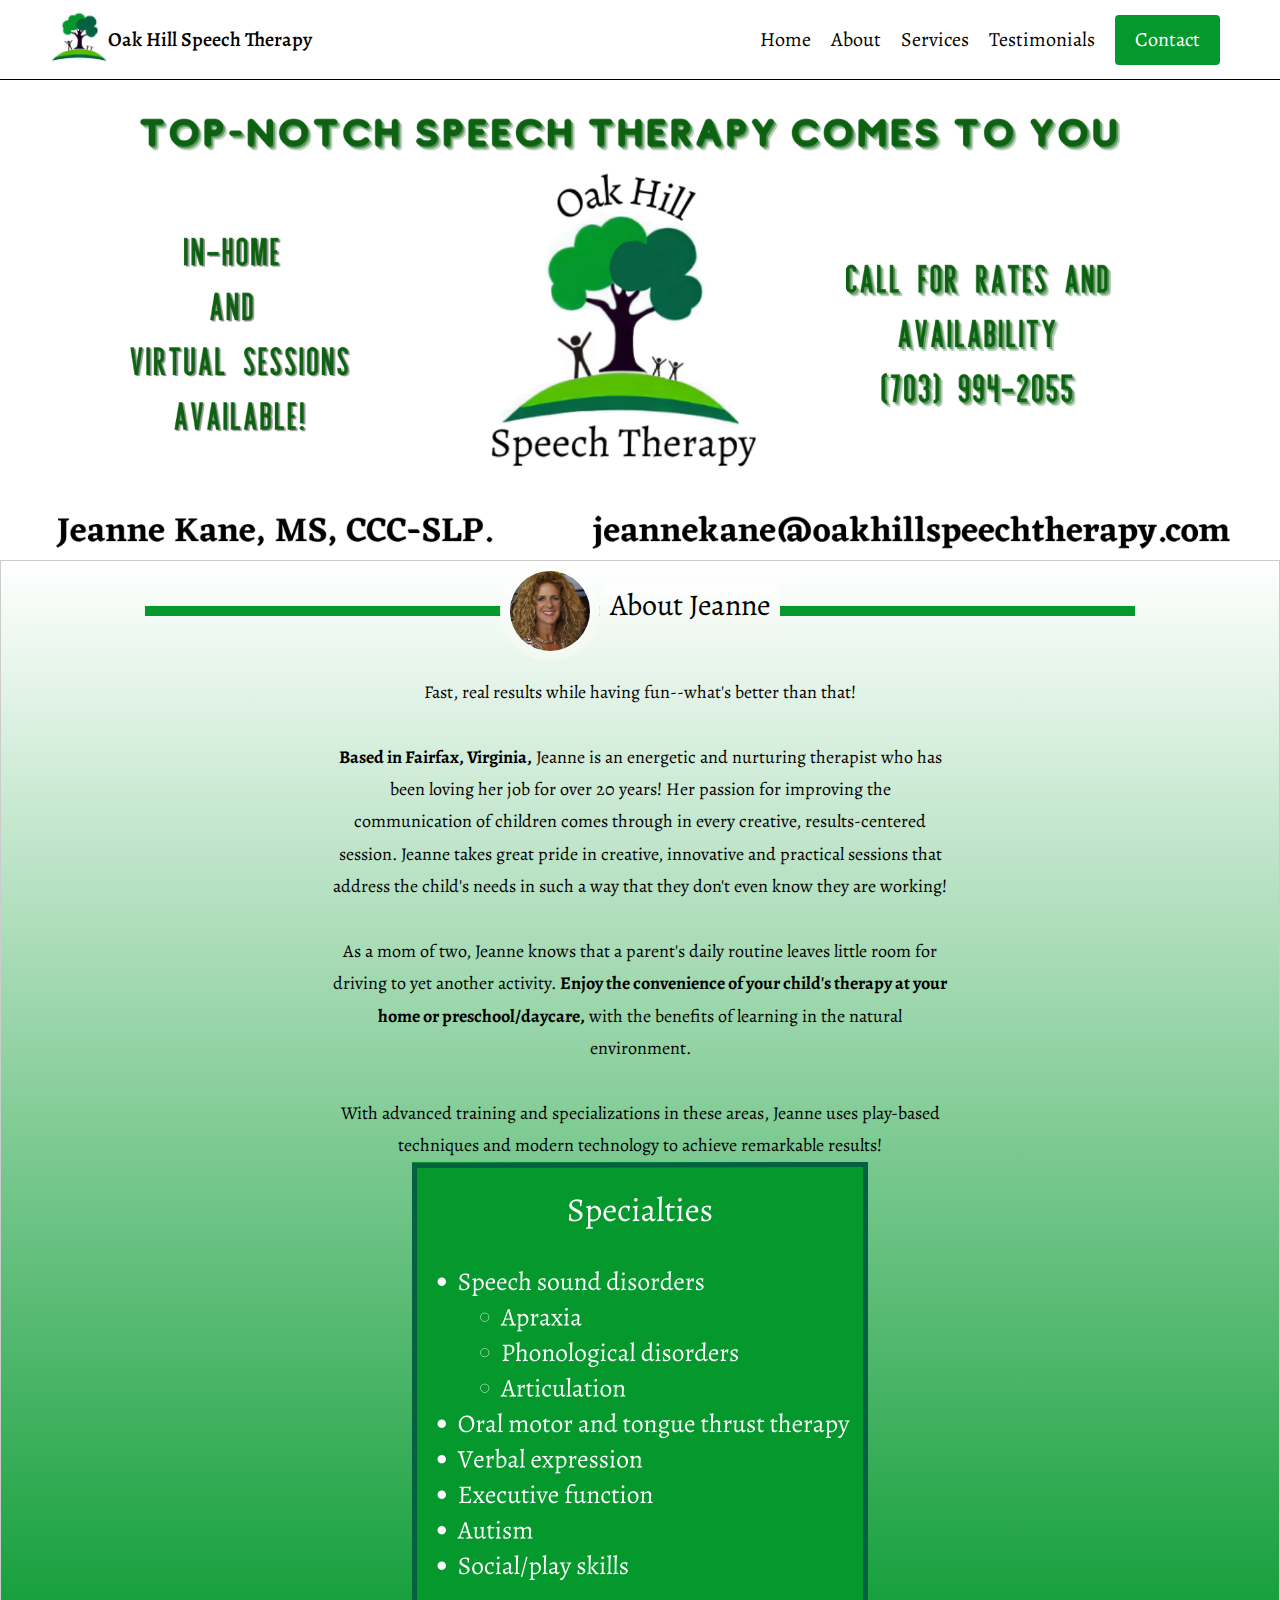
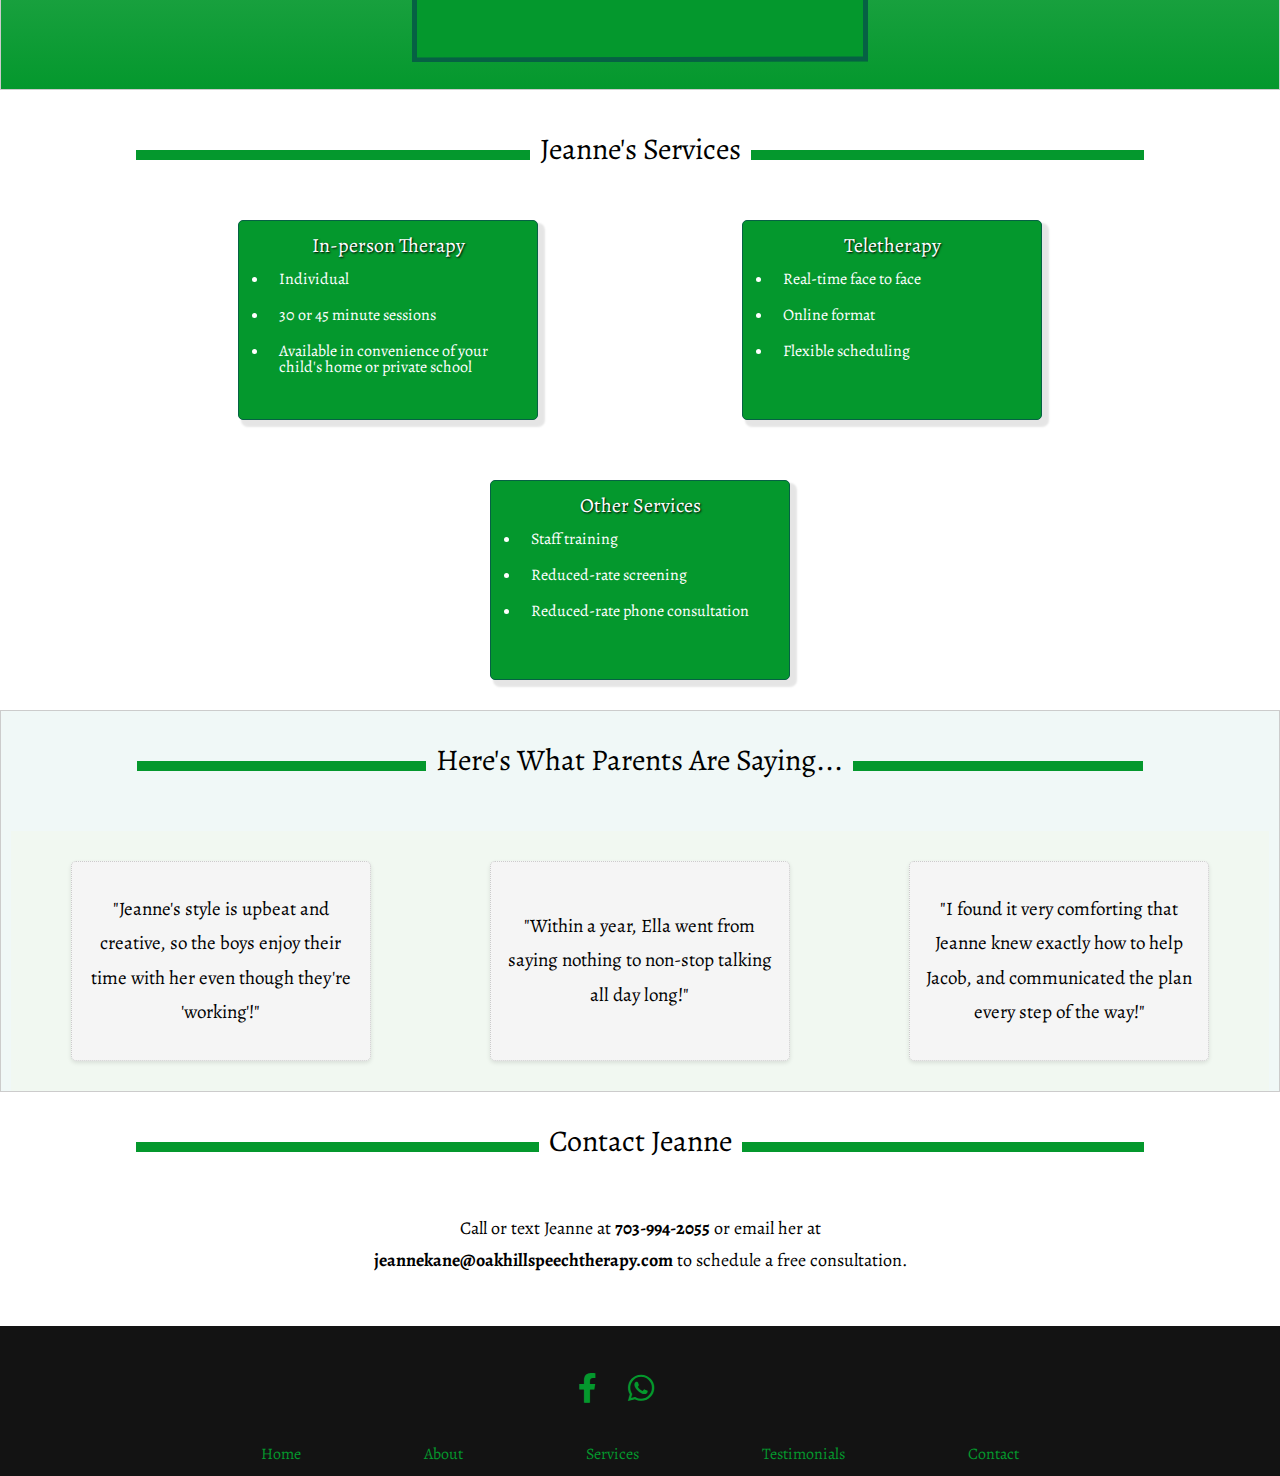
<file: index.html>
<!DOCTYPE html>
<html lang="en">
<head>
    <meta charset="UTF-8">
    <title>Oak Hill Speech Therapy - Professional Speech Therapy in Fairfax, Virginia</title>
    <link rel="icon" href="images/plain-logo.png">
    <link rel="stylesheet" href="style.css">
    <link href="https://use.fontawesome.com/releases/v5.15.3/css/all.css" rel="stylesheet"/>
    <link rel="preconnect" href="https://fonts.googleapis.com">
<link rel="preconnect" href="https://fonts.gstatic.com" crossorigin>
<link href="https://fonts.googleapis.com/css2?family=Alegreya:wght@400;700&display=swap" rel="stylesheet">
</head>
<body>
  <nav class="navbar">
    <div class="navbar__container">
    <a href="/index.html" id="navbar__logo">
    <img class="tree" src="/images/plain-logo.png">Oak Hill Speech Therapy
    </a>
    <div class="navbar__toggle" id="mobile-menu">
    <span class="bar"></span>
    <span class="bar"></span>
    <span class="bar"></span>
    </div>
    <ul class="navbar__menu">
    <li class="navbar__item">
    <a href="/index.html" class="navbar__links">Home</a>
    </li>
    <li class="navbar__item">
    <a href="/about.html" class="navbar__links">About</a>
    </li>
    <li class="navbar__item">
    <a href="/services.html" class="navbar__links">Services</a>
    </li>
    <li class="navbar__item">
      <a href="/testimonials.html" class="navbar__links">Testimonials</a>
      </li>
    <li class="navbar__btn">
    <a href="/contact.html" class="button">Contact</a>
    </li>
    </ul>
    </div>
    </nav>
      <main>
        <div class="hero-container">
          <img src="/images/OHST-hero.png" alt="Jeanne Kane, M.S., CCC-SLP" class="hero-image">
        </div>
        <section>
          <div class="about">
            <header class="header-bar">
              <img class="headshot" src="images/mom-headshot.jpg" alt="Jeanne Kane, M.S., CCC-SLP">
              <h2>About Jeanne</h2>
            </header>
            <p>Fast, real results while having fun--what's better than that!
              <br>
              <br>
              <strong>Based in Fairfax, Virginia,</strong> Jeanne is an energetic and nurturing therapist who has been loving her job for over 20 years! Her passion for improving the communication of children comes through in every creative, results-centered session. Jeanne takes great pride in creative, innovative and practical sessions that address the child's needs in such a way that they don't even know they are working!
              <br><br>
              As a mom of two, Jeanne knows that a parent's daily routine leaves little room for driving to yet another activity. <strong>Enjoy the convenience of your child's therapy at your home or preschool/daycare,</strong> with the benefits of learning in the natural environment.
              <br><br>
              With advanced training and specializations in these areas, Jeanne uses play-based techniques and modern technology to achieve remarkable results!</p>
              <div class="specialties">
                <img class="specialties-img" src="images/specialties.png">
              </div>
            </div>
        </section> 
        <section>
          <div class="services">
            <header class="services-header">
              <h2>Jeanne's Services</h2>
            </header>
          <div class="item-container">
            <div class="service-item">
             <h3>In-person Therapy</h3>
              <ul>
                <li>Individual</li>
                <li>30 or 45 minute sessions</li>
                <li>Available in convenience of your child's home or private school</li>
              </ul>
            </div>
            <div class="service-item">
              <h3>Teletherapy</h3>
              <ul>
                <li>Real-time face to face</li>
                <li>Online format</li>
                <li>Flexible scheduling</li>
              </ul>
            </div>
            <div class="service-item">
              <h3>Other Services</h3>
              <ul>
                <li>Staff training</li>
                <li>Reduced-rate screening</li>
                <li>Reduced-rate phone consultation</li>
              </ul>
            </div>
          </div>
          </div>
        </section>
        <section class="testimonials">
          <header class="testimonials-header">
            <h2>Here's What Parents Are Saying...</h2>
          </header>
          <div class="testimonials-container">
            <div class="testimonials-item">
              <p>"Jeanne's style is upbeat and creative, so the boys enjoy their time with her even though they're 'working'!"</p>
            </div>
            <div class="testimonials-item">
              <p>"Within a year, Ella went from saying nothing to non-stop talking all day long!"</p>
            </div>
            <div class="testimonials-item">
              <p>"I found it very comforting that Jeanne knew exactly how to help Jacob, and communicated the plan every step of the way!"</p>
            </div>
          </div>
        </section>
        <section>
          <div class="contact">
            <header class="contact-header">
              <h2>Contact Jeanne</h2>
            </header>
            <p>Call or text Jeanne at <strong>703-994-2055</strong> or email her at <strong>jeannekane@oakhillspeechtherapy.com</strong> to schedule a free consultation.</p>
        </section>
        <section>
          <div class="footer">
            <div class="social-icons">
              <a href="https://www.facebook.com/oakhillspeechtherapy/" class="social__icon--link" target="_blank">
                <i class="fab fa-facebook-f"></i>
              </a>
              <a href="https://l.facebook.com/l.php?u=https%3A%2F%2Fapi.whatsapp.com%2Fsend%3Fphone%3D17039942055%26text%3DLink%253A%250Ahttps%253A%252F%252Ffb.me%252F2dLFV3crg%250A%250AI%2520saw%2520this%2520on%2520Facebook...%26source_url%3Dhttps%253A%252F%252Ffb.me%252F2dLFV3crg%26icebreaker%3DI%2520saw%2520this%2520on%2520Facebook...%26app%3Dfacebook%26entry_point%3Dpost_cta%26jid%3D17039942055%2540s.whatsapp.net%26show_keyboard%3D1%26show_ad_attribution%3D1%26context%[base64]&h=AT1VTdqdV2oCIx2CQVbBO_5c5V1EHH5EfUbPZrQ3ib0plb4WejCRY7qd-vyfAyiAzwTRClJfSTgCL2qPNB6T8yw7tCAKKaH2OFHzatN4GpEPh3SuAlKX1lV8jJfjiEkZg_Fr6nHhAM7UpCLYAc597o7-Q70r-0obqIYj19Wvucc&__tn__=*J%2CmH-R&c[0]=[base64]">
                <i class="fab fa-whatsapp"></i>
              </a>
            </div>
            <ul id="footer-nav">
              <li class="footer-nav-item">
              <a href="/index.html" class="footer-link">Home</a>
              </li>
              <li class="footer-nav-item">
              <a href="/about.html" class="footer-link">About</a>
              </li>
              <li class="footer-nav-item">
              <a href="/services.html" class="footer-link">Services</a>
              </li>
              <li class="footer-nav-item">
                <a href="/testimonials.html" class="footer-link">Testimonials</a>
                </li>
              <li class="footer-nav-item">
              <a href="/contact.html" class="footer-link">Contact</a>
              </li>
              </ul>
          </div>
        </section>
      </main>
      <script src="app.js"></script>
    </body>
</html>
</file>
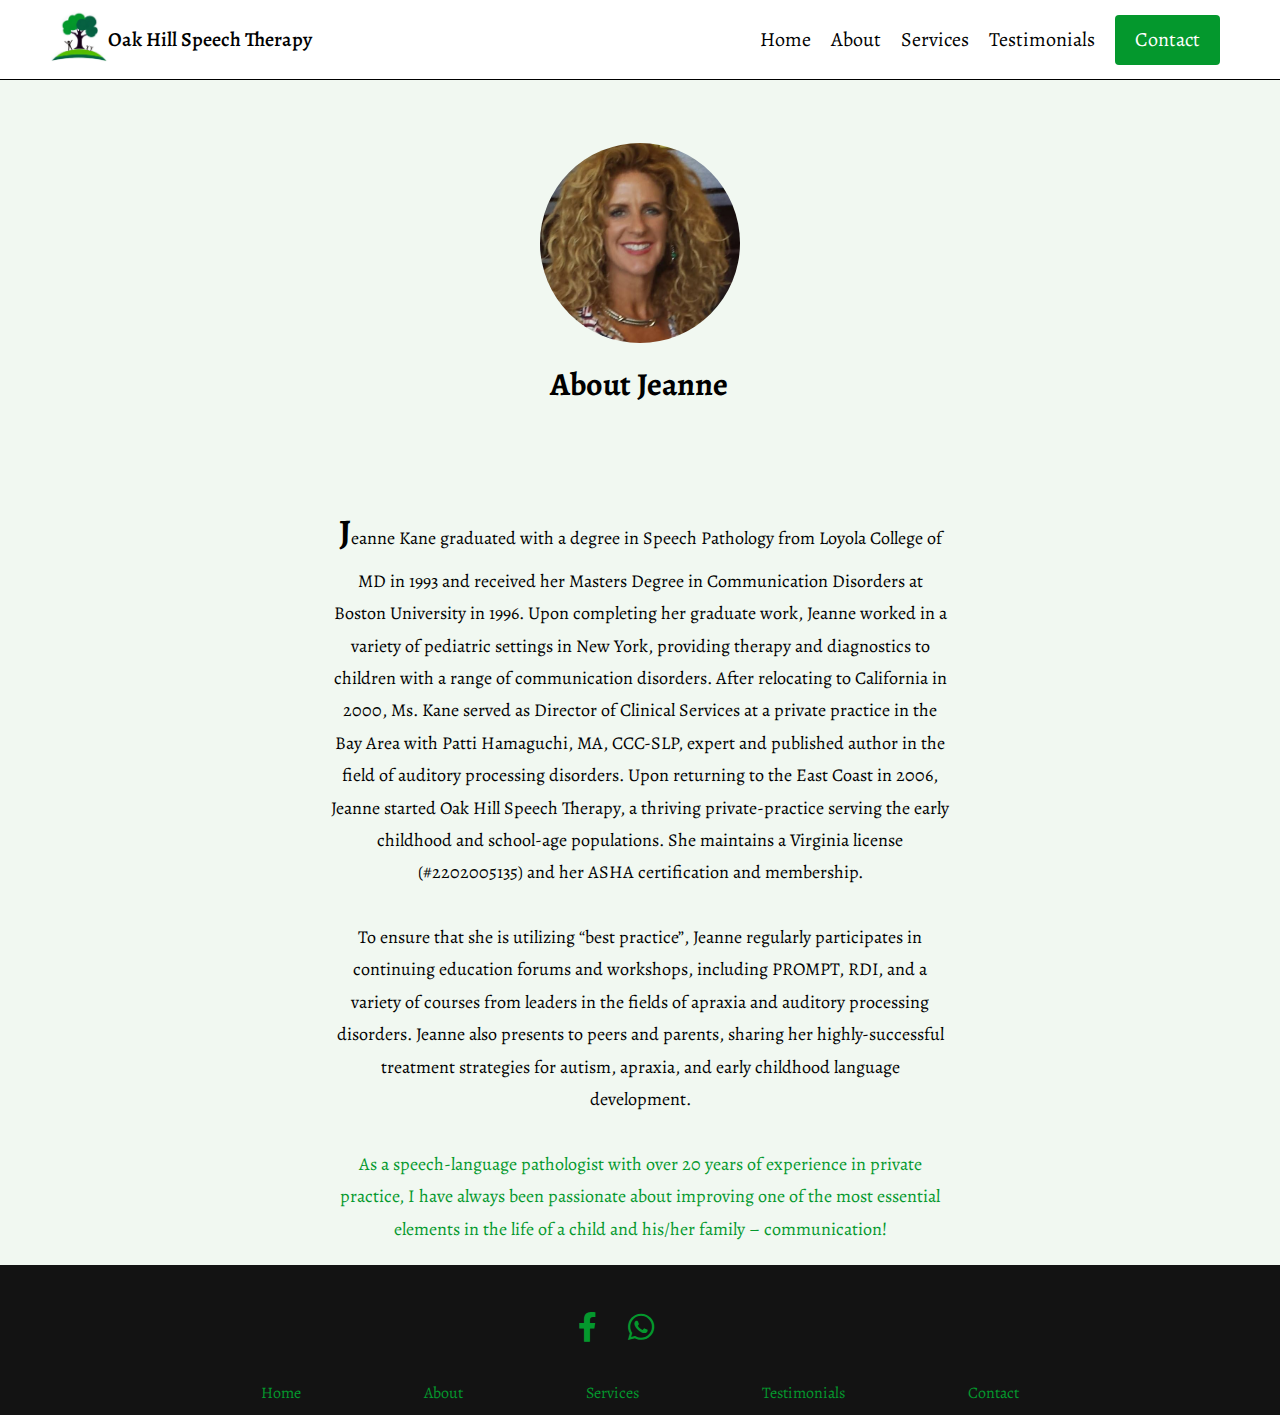
<file: about.html>
<!DOCTYPE html>
<html lang="en">
<head>
    <meta charset="UTF-8">
    <title>About</title>
    <link rel="icon" href="images/plain-logo.png">
    <link rel="stylesheet" href="style.css">
    <link href="https://use.fontawesome.com/releases/v5.15.3/css/all.css" rel="stylesheet"/>
    <link rel="preconnect" href="https://fonts.googleapis.com">
<link rel="preconnect" href="https://fonts.gstatic.com" crossorigin>
<link href="https://fonts.googleapis.com/css2?family=Alegreya:wght@400;700&display=swap" rel="stylesheet">
</head>
<body>
    <nav class="navbar">
        <div class="navbar__container">
        <a href="/index.html" id="navbar__logo">
        <img class="tree" alt="tree" src="/images/plain-logo.png">Oak Hill Speech Therapy
        </a>
        <div class="navbar__toggle" id="mobile-menu">
        <span class="bar"></span>
        <span class="bar"></span>
        <span class="bar"></span>
        </div>
        <ul class="navbar__menu">
        <li class="navbar__item">
        <a href="/index.html" class="navbar__links">Home</a>
        </li>
        <li class="navbar__item">
        <a href="/about.html" class="navbar__links">About</a>
        </li>
        <li class="navbar__item">
        <a href="/services.html" class="navbar__links">Services</a>
        </li>
        <li class="navbar__item">
          <a href="/testimonials.html" class="navbar__links">Testimonials</a>
          </li>
        <li class="navbar__btn">
        <a href="/contact.html" class="button">Contact</a>
        </li>
        </ul>
        </div>
        </nav>
        <main>
            <div class="about-hero-container">
              <div class="about-hero-content">
                <img class="about-hero-img" src="/images/mom-headshot.jpg" alt="Jeanne Kane">
                <h1 class="about-hero-text">About Jeanne</h1>
              </div>
            </div>
            <div class="about-content">
                <p> <span style="font-size: 2em; font-weight: bold;">J</span>eanne Kane graduated with a degree in Speech Pathology from Loyola College of MD in 1993 and received her Masters Degree
in Communication Disorders at Boston University in 1996. Upon completing her graduate work, Jeanne worked in a variety of pediatric settings in New York, providing therapy and diagnostics to children with a range of communication disorders. After relocating to California in 2000, Ms. Kane served as Director of Clinical Services at a private practice in the Bay Area with Patti Hamaguchi, MA, CCC-SLP, expert and published author in the field of auditory processing disorders. Upon returning to the East Coast in 2006, Jeanne started Oak Hill Speech Therapy, a thriving private-practice serving the early childhood and school-age populations. She maintains a Virginia license (#2202005135) and her ASHA certification and membership. <br><br>
To ensure that she is utilizing “best practice”, Jeanne regularly participates in continuing education forums and workshops, including PROMPT, RDI, and a variety of courses from leaders in the fields of apraxia and auditory processing disorders. Jeanne also presents to peers and parents, sharing her highly-successful treatment strategies for autism, apraxia, and early childhood language development. <br><br>
<span style="color: #04982d">As a speech-language pathologist with over 20 years of experience in private practice, I have always been passionate about improving one of the most essential elements in the life of a child and his/her family – communication!</span></p>
            </div>
            <section>
              <div class="footer">
                <div class="social-icons">
                  <a href="https://www.facebook.com/oakhillspeechtherapy/" class="social__icon--link" target="_blank">
                    <i class="fab fa-facebook-f"></i>
                  </a>
                  <a href="https://l.facebook.com/l.php?u=https%3A%2F%2Fapi.whatsapp.com%2Fsend%3Fphone%3D17039942055%26text%3DLink%253A%250Ahttps%253A%252F%252Ffb.me%252F2dLFV3crg%250A%250AI%2520saw%2520this%2520on%2520Facebook...%26source_url%3Dhttps%253A%252F%252Ffb.me%252F2dLFV3crg%26icebreaker%3DI%2520saw%2520this%2520on%2520Facebook...%26app%3Dfacebook%26entry_point%3Dpost_cta%26jid%3D17039942055%2540s.whatsapp.net%26show_keyboard%3D1%26show_ad_attribution%3D1%26context%[base64]&h=AT1VTdqdV2oCIx2CQVbBO_5c5V1EHH5EfUbPZrQ3ib0plb4WejCRY7qd-vyfAyiAzwTRClJfSTgCL2qPNB6T8yw7tCAKKaH2OFHzatN4GpEPh3SuAlKX1lV8jJfjiEkZg_Fr6nHhAM7UpCLYAc597o7-Q70r-0obqIYj19Wvucc&__tn__=*J%2CmH-R&c[0]=[base64]">
                    <i class="fab fa-whatsapp"></i>
                  </a>
                </div>
                <ul id="footer-nav">
                  <li class="footer-nav-item">
                  <a href="/index.html" class="footer-link">Home</a>
                  </li>
                  <li class="footer-nav-item">
                  <a href="/about.html" class="footer-link">About</a>
                  </li>
                  <li class="footer-nav-item">
                  <a href="/services.html" class="footer-link">Services</a>
                  </li>
                  <li class="footer-nav-item">
                    <a href="/testimonials.html" class="footer-link">Testimonials</a>
                    </li>
                  <li class="footer-nav-item">
                  <a href="/contact.html" class="footer-link">Contact</a>
                  </li>
                  </ul>
              </div>
            </section>
        </main>
    <script src="app.js"></script>
</body>
</html>
</file>
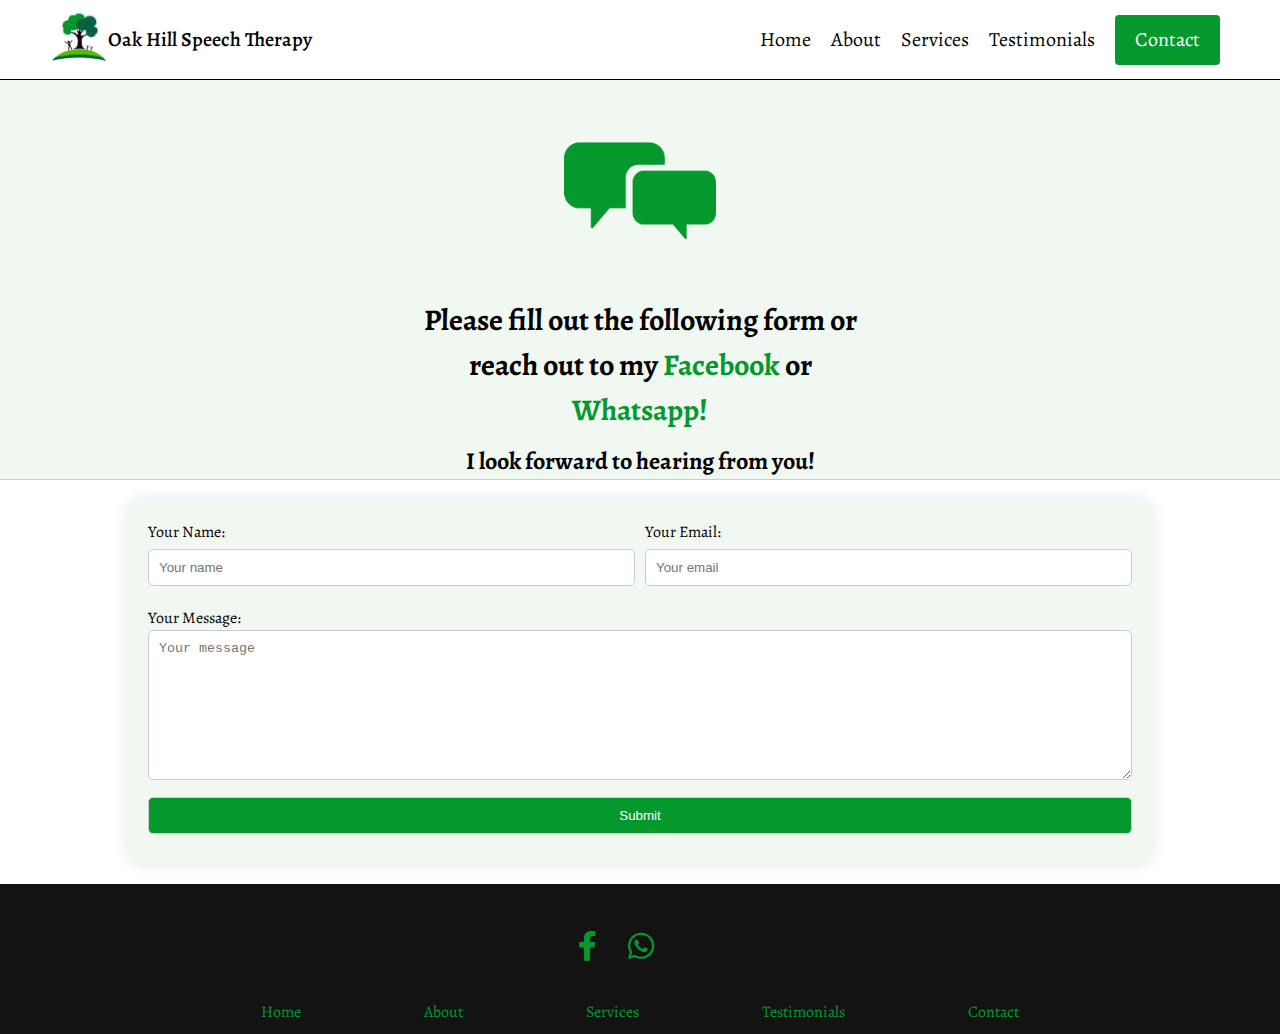
<file: contact.html>
<!DOCTYPE html>
<html lang="en">
<head>
    <meta charset="UTF-8">
    <title>Contact</title>
    <link rel="icon" href="images/plain-logo.png">
    <link rel="stylesheet" href="style.css">
    <link href="https://use.fontawesome.com/releases/v5.15.3/css/all.css" rel="stylesheet"/>
    <link rel="preconnect" href="https://fonts.googleapis.com">
<link rel="preconnect" href="https://fonts.gstatic.com" crossorigin>
<link href="https://fonts.googleapis.com/css2?family=Alegreya:wght@400;700&display=swap" rel="stylesheet">
</head>
<body>
    <nav class="navbar">
        <div class="navbar__container">
        <a href="/index.html" id="navbar__logo">
        <img class="tree" src="/images/plain-logo.png">Oak Hill Speech Therapy
        </a>
        <div class="navbar__toggle" id="mobile-menu">
        <span class="bar"></span>
        <span class="bar"></span>
        <span class="bar"></span>
        </div>
        <ul class="navbar__menu">
        <li class="navbar__item">
        <a href="/index.html" class="navbar__links">Home</a>
        </li>
        <li class="navbar__item">
        <a href="/about.html" class="navbar__links">About</a>
        </li>
        <li class="navbar__item">
        <a href="/services.html" class="navbar__links">Services</a>
        </li>
        <li class="navbar__item">
          <a href="/testimonials.html" class="navbar__links">Testimonials</a>
          </li>
        <li class="navbar__btn">
        <a href="/contact.html" class="button">Contact</a>
        </li>
        </ul>
        </div>
        </nav>
        <main>
            <div class="contact-hero-container">
                <div class="contact-hero-content">
                    <div class="contant-hero-img-container">
                        <img class="contact-hero-img" src="/images/contact-hero.png" alt="Message Bubbles">
                    </div>
                    <h1 class="contact-hero-text">
                        Please fill out the following form or reach out to my <a href="https://www.facebook.com/oakhillspeechtherapy/" target="_blank">Facebook</a> or <a href="https://l.facebook.com/l.php?u=https%3A%2F%2Fapi.whatsapp.com%2Fsend%3Fphone%3D17039942055%26text%3DLink%253A%250Ahttps%253A%252F%252Ffb.me%252F2dLFV3crg%250A%250AI%2520saw%2520this%2520on%2520Facebook...%26source_url%3Dhttps%253A%252F%252Ffb.me%252F2dLFV3crg%26icebreaker%3DI%2520saw%2520this%2520on%2520Facebook...%26app%3Dfacebook%26entry_point%3Dpost_cta%26jid%3D17039942055%2540s.whatsapp.net%26show_keyboard%3D1%26show_ad_attribution%3D1%26context%[base64]&h=AT1VTdqdV2oCIx2CQVbBO_5c5V1EHH5EfUbPZrQ3ib0plb4WejCRY7qd-vyfAyiAzwTRClJfSTgCL2qPNB6T8yw7tCAKKaH2OFHzatN4GpEPh3SuAlKX1lV8jJfjiEkZg_Fr6nHhAM7UpCLYAc597o7-Q70r-0obqIYj19Wvucc&__tn__=*J%2CmH-R&c[0]=[base64]" target="_blank">Whatsapp!</a>
                    </h1>
                    <h2 class="contact-hero-subtext">
                        I look forward to hearing from you!
                    </h2>
                </div>
            </div>
            <form action="https://formspree.io/f/mnqknryl" method="POST">
                <div class="input-row">
                    <div class="input-field">
                        <label for="name">Your Name:</label>
                        <input type="text" id="name" name="name" placeholder="Your name" required>
                    </div>
                    <div class="input-field">
                        <label for="email">Your Email:</label>
                        <input type="email" id="email" name="email" placeholder="Your email" required>
                    </div>
                </div>
                <label for="message">Your Message:</label>
                <textarea id="message" name="message" placeholder="Your message" required></textarea>
                <input type="submit" value="Submit">
            </form>
                                   
            <section>
                <div class="footer">
                  <div class="social-icons">
                    <a href="https://www.facebook.com/oakhillspeechtherapy/" class="social__icon--link" target="_blank">
                      <i class="fab fa-facebook-f"></i>
                    </a>
                    <a href="https://l.facebook.com/l.php?u=https%3A%2F%2Fapi.whatsapp.com%2Fsend%3Fphone%3D17039942055%26text%3DLink%253A%250Ahttps%253A%252F%252Ffb.me%252F2dLFV3crg%250A%250AI%2520saw%2520this%2520on%2520Facebook...%26source_url%3Dhttps%253A%252F%252Ffb.me%252F2dLFV3crg%26icebreaker%3DI%2520saw%2520this%2520on%2520Facebook...%26app%3Dfacebook%26entry_point%3Dpost_cta%26jid%3D17039942055%2540s.whatsapp.net%26show_keyboard%3D1%26show_ad_attribution%3D1%26context%[base64]&h=AT1VTdqdV2oCIx2CQVbBO_5c5V1EHH5EfUbPZrQ3ib0plb4WejCRY7qd-vyfAyiAzwTRClJfSTgCL2qPNB6T8yw7tCAKKaH2OFHzatN4GpEPh3SuAlKX1lV8jJfjiEkZg_Fr6nHhAM7UpCLYAc597o7-Q70r-0obqIYj19Wvucc&__tn__=*J%2CmH-R&c[0]=[base64]">
                      <i class="fab fa-whatsapp"></i>
                    </a>
                  </div>
                  <ul id="footer-nav">
                    <li class="footer-nav-item">
                    <a href="/index.html" class="footer-link">Home</a>
                    </li>
                    <li class="footer-nav-item">
                    <a href="/about.html" class="footer-link">About</a>
                    </li>
                    <li class="footer-nav-item">
                    <a href="/services.html" class="footer-link">Services</a>
                    </li>
                    <li class="footer-nav-item">
                      <a href="/testimonials.html" class="footer-link">Testimonials</a>
                      </li>
                    <li class="footer-nav-item">
                    <a href="/contact.html" class="footer-link">Contact</a>
                    </li>
                    </ul>
                </div>
              </section>
        </main>
        <script src="app.js"></script>
    </body>
    </html>
</file>
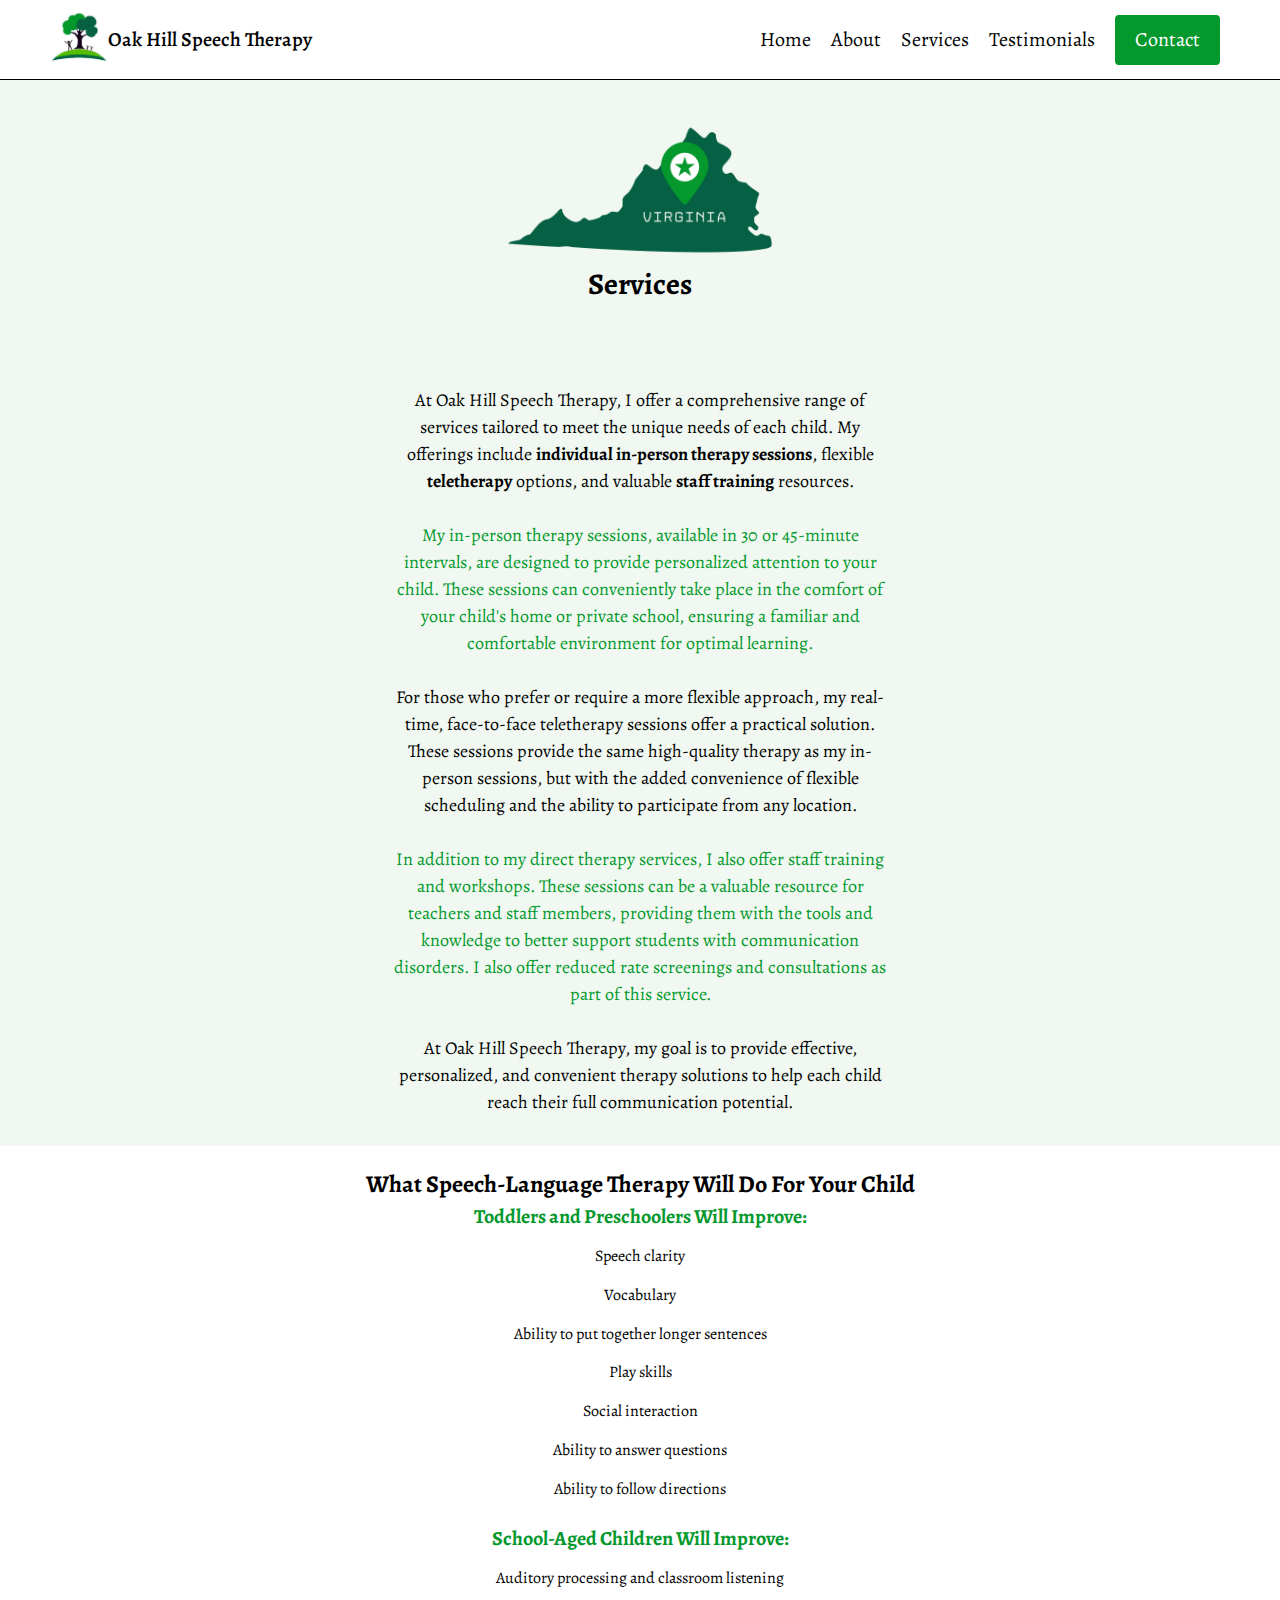
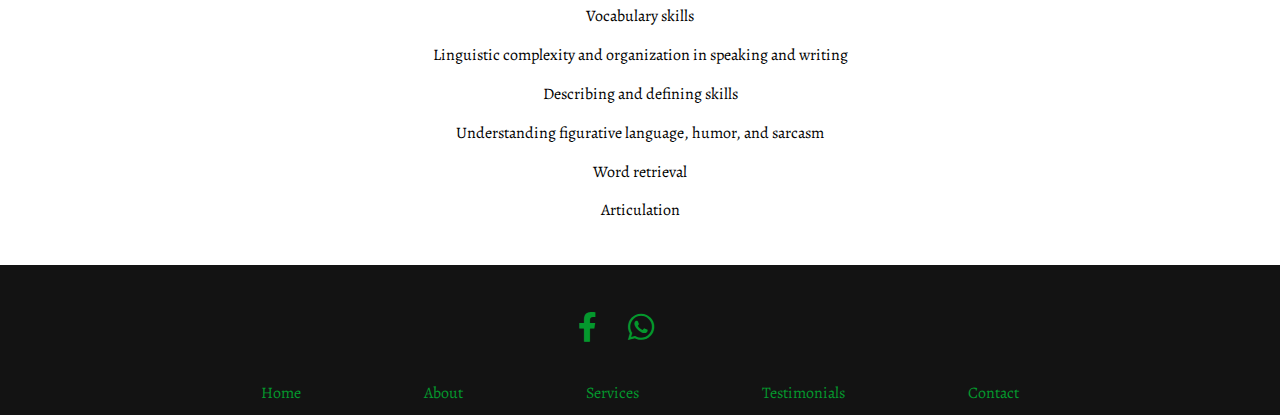
<file: services.html>
<!DOCTYPE html>
<html lang="en">
<head>
    <meta charset="UTF-8">
    <title>Services</title>
    <link rel="icon" href="images/plain-logo.png">
    <link rel="stylesheet" href="style.css">
    <link href="https://use.fontawesome.com/releases/v5.15.3/css/all.css" rel="stylesheet"/>
    <link rel="preconnect" href="https://fonts.googleapis.com">
<link rel="preconnect" href="https://fonts.gstatic.com" crossorigin>
<link href="https://fonts.googleapis.com/css2?family=Alegreya:wght@400;700&display=swap" rel="stylesheet">
</head>
<body>
    <nav class="navbar">
        <div class="navbar__container">
        <a href="/index.html" id="navbar__logo">
        <img class="tree" src="/images/plain-logo.png">Oak Hill Speech Therapy
        </a>
        <div class="navbar__toggle" id="mobile-menu">
        <span class="bar"></span>
        <span class="bar"></span>
        <span class="bar"></span>
        </div>
        <ul class="navbar__menu">
        <li class="navbar__item">
        <a href="/index.html" class="navbar__links">Home</a>
        </li>
        <li class="navbar__item">
        <a href="/about.html" class="navbar__links">About</a>
        </li>
        <li class="navbar__item">
        <a href="/services.html" class="navbar__links">Services</a>
        </li>
        <li class="navbar__item">
          <a href="/testimonials.html" class="navbar__links">Testimonials</a>
          </li>
        <li class="navbar__btn">
        <a href="/contact.html" class="button">Contact</a>
        </li>
        </ul>
        </div>
        </nav>
        <main>
                <div class="services-hero-container">
                    <div class="services-hero-content">
                      <div class="services-hero-img-container">
                        <img class="services-hero-img" src="/images/services-hero-img.png" alt="Northern Virginia"></div>
                      <h1 class="services-hero-text">Services</h1>
                    </div>
                    <p class="services-hero-subtext">At Oak Hill Speech Therapy, I offer a comprehensive range of services tailored to meet the unique needs of each child. My offerings include <strong>individual in-person therapy sessions</strong>, flexible <strong>teletherapy</strong> options, and valuable <strong>staff training</strong> resources. <br><br>

                        <span style="color: #04982d">My in-person therapy sessions, available in 30 or 45-minute intervals, are designed to provide personalized attention to your child. These sessions can conveniently take place in the comfort of your child's home or private school, ensuring a familiar and comfortable environment for optimal learning.</span> <br><br>
                        
                        For those who prefer or require a more flexible approach, my real-time, face-to-face teletherapy sessions offer a practical solution. These sessions provide the same high-quality therapy as my in-person sessions, but with the added convenience of flexible scheduling and the ability to participate from any location. <br><br>
                        
                        <span style="color: #04982d">In addition to my direct therapy services, I also offer staff training and workshops. These sessions can be a valuable resource for teachers and staff members, providing them with the tools and knowledge to better support students with communication disorders. I also offer reduced rate screenings and consultations as part of this service.</span> <br><br>
                        
                        At Oak Hill Speech Therapy, my goal is to provide effective, personalized, and convenient therapy solutions to help each child reach their full communication potential.</p>
                </div>
                <section class="benefits-section">
                    <h2>What Speech-Language Therapy Will Do For Your Child</h2>
                    <div class="benefits-subsection">
                      <h3>Toddlers and Preschoolers Will Improve:</h3>
                      <ul>
                        <li>Speech clarity</li>
                        <li>Vocabulary</li>
                        <li>Ability to put together longer sentences</li>
                        <li>Play skills</li>
                        <li>Social interaction</li>
                        <li>Ability to answer questions</li>
                        <li>Ability to follow directions</li>
                      </ul>
                    </div>
                    <div class="benefits-subsection">
                      <h3>School-Aged Children Will Improve:</h3>
                      <ul>
                        <li>Auditory processing and classroom listening</li>
                        <li>Vocabulary skills</li>
                        <li>Linguistic complexity and organization in speaking and writing</li>
                        <li>Describing and defining skills</li>
                        <li>Understanding figurative language, humor, and sarcasm</li>
                        <li>Word retrieval</li>
                        <li>Articulation</li>
                      </ul>
                    </div>
                  </section>
            <section>
              <div class="footer">
                <div class="social-icons">
                  <a href="https://www.facebook.com/oakhillspeechtherapy/" class="social__icon--link" target="_blank">
                    <i class="fab fa-facebook-f"></i>
                  </a>
                  <a href="https://l.facebook.com/l.php?u=https%3A%2F%2Fapi.whatsapp.com%2Fsend%3Fphone%3D17039942055%26text%3DLink%253A%250Ahttps%253A%252F%252Ffb.me%252F2dLFV3crg%250A%250AI%2520saw%2520this%2520on%2520Facebook...%26source_url%3Dhttps%253A%252F%252Ffb.me%252F2dLFV3crg%26icebreaker%3DI%2520saw%2520this%2520on%2520Facebook...%26app%3Dfacebook%26entry_point%3Dpost_cta%26jid%3D17039942055%2540s.whatsapp.net%26show_keyboard%3D1%26show_ad_attribution%3D1%26context%[base64]&h=AT1VTdqdV2oCIx2CQVbBO_5c5V1EHH5EfUbPZrQ3ib0plb4WejCRY7qd-vyfAyiAzwTRClJfSTgCL2qPNB6T8yw7tCAKKaH2OFHzatN4GpEPh3SuAlKX1lV8jJfjiEkZg_Fr6nHhAM7UpCLYAc597o7-Q70r-0obqIYj19Wvucc&__tn__=*J%2CmH-R&c[0]=[base64]">
                    <i class="fab fa-whatsapp"></i>
                  </a>
                </div>
                <ul id="footer-nav">
                  <li class="footer-nav-item">
                  <a href="/index.html" class="footer-link">Home</a>
                  </li>
                  <li class="footer-nav-item">
                  <a href="/about.html" class="footer-link">About</a>
                  </li>
                  <li class="footer-nav-item">
                  <a href="/services.html" class="footer-link">Services</a>
                  </li>
                  <li class="footer-nav-item">
                    <a href="/testimonials.html" class="footer-link">Testimonials</a>
                    </li>
                  <li class="footer-nav-item">
                  <a href="/contact.html" class="footer-link">Contact</a>
                  </li>
                  </ul>
              </div>
            </section>
        </main>
    <script src="app.js"></script>
</body>
</html>
</file>
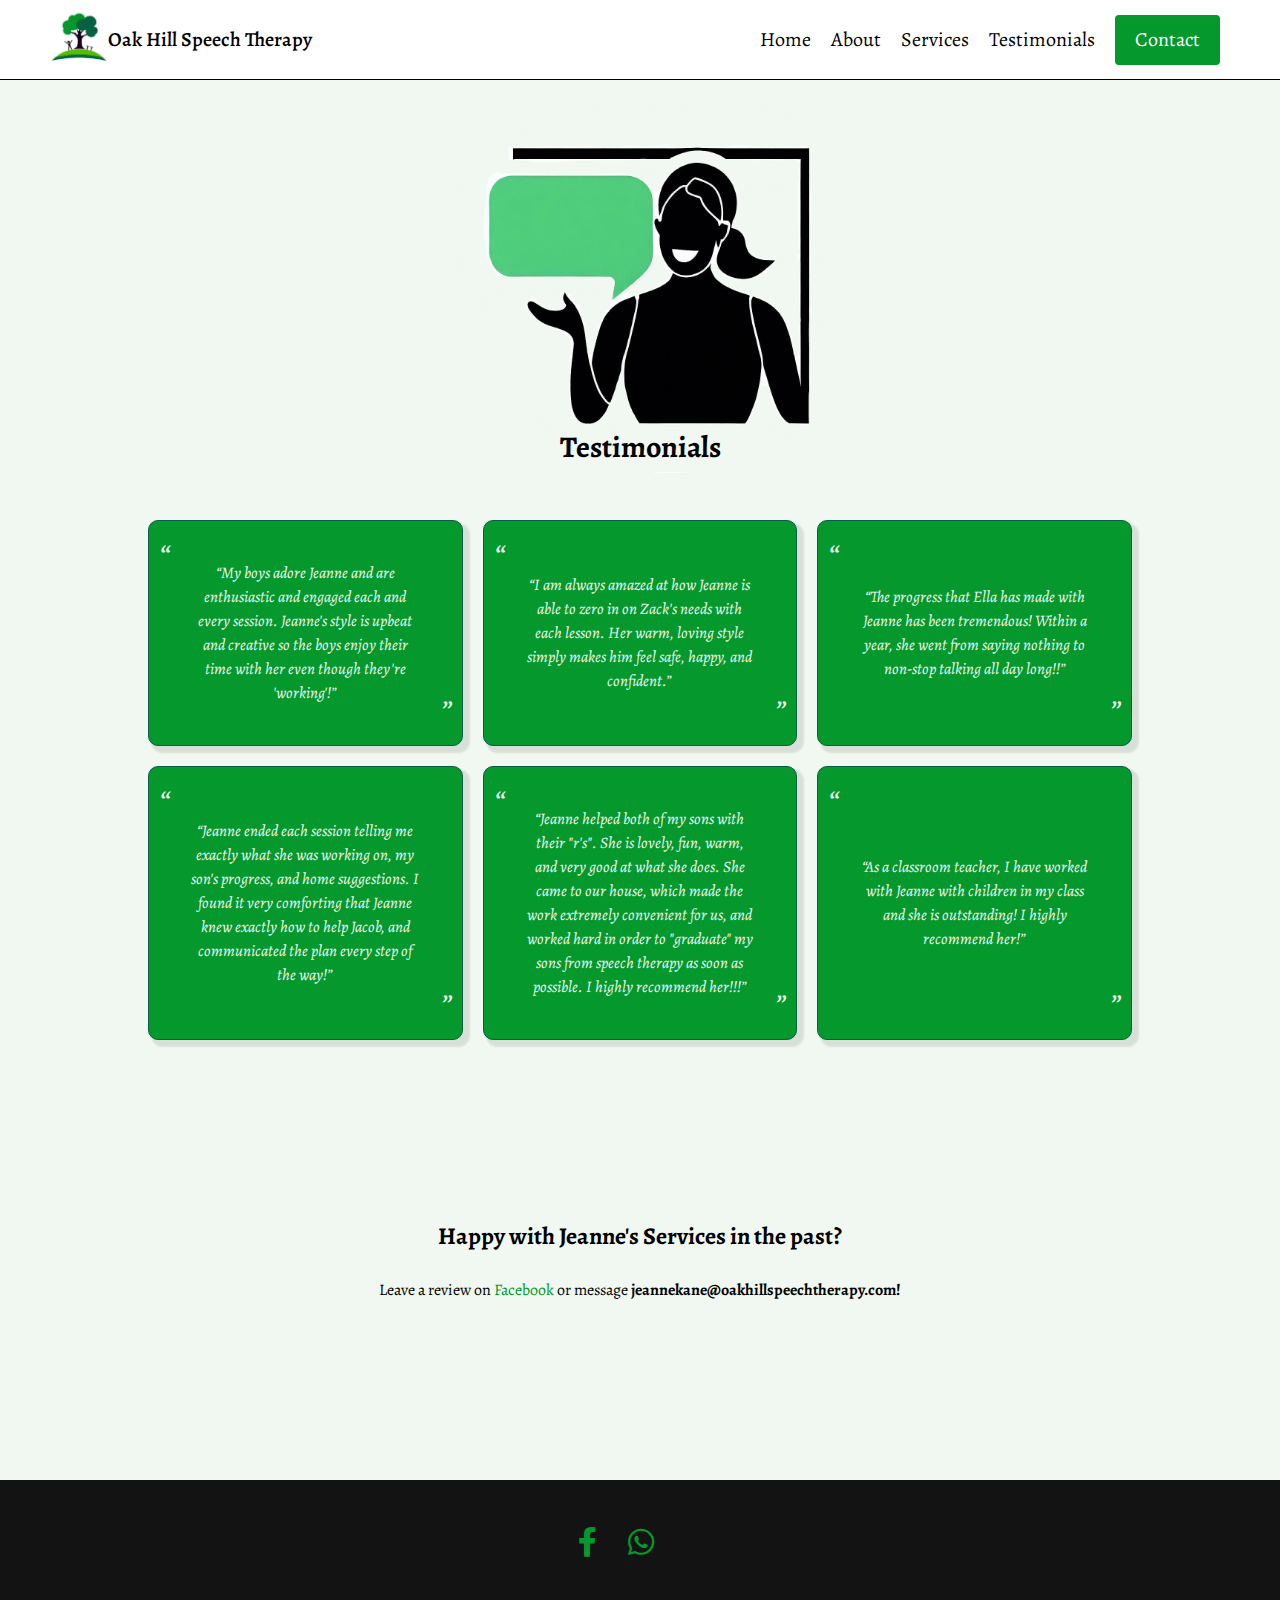
<file: testimonials.html>
<!DOCTYPE html>
<html lang="en">
<head>
    <meta charset="UTF-8">
    <title>Testimonials</title>
    <link rel="icon" href="images/plain-logo.png">
    <link rel="stylesheet" href="style.css">
    <link href="https://use.fontawesome.com/releases/v5.15.3/css/all.css" rel="stylesheet"/>
    <link rel="preconnect" href="https://fonts.googleapis.com">
<link rel="preconnect" href="https://fonts.gstatic.com" crossorigin>
<link href="https://fonts.googleapis.com/css2?family=Alegreya:wght@400;700&display=swap" rel="stylesheet">
</head>
<body>
    <nav class="navbar">
        <div class="navbar__container">
        <a href="/index.html" id="navbar__logo">
        <img class="tree" src="/images/plain-logo.png">Oak Hill Speech Therapy
        </a>
        <div class="navbar__toggle" id="mobile-menu">
        <span class="bar"></span>
        <span class="bar"></span>
        <span class="bar"></span>
        </div>
        <ul class="navbar__menu">
        <li class="navbar__item">
        <a href="/index.html" class="navbar__links">Home</a>
        </li>
        <li class="navbar__item">
        <a href="/about.html" class="navbar__links">About</a>
        </li>
        <li class="navbar__item">
        <a href="/services.html" class="navbar__links">Services</a>
        </li>
        <li class="navbar__item">
          <a href="/testimonials.html" class="navbar__links">Testimonials</a>
          </li>
        <li class="navbar__btn">
        <a href="/contact.html" class="button">Contact</a>
        </li>
        </ul>
        </div>
        </nav>
        <main>
            <div class="testimonials-hero-container">
                <div class="testimonials-hero-content">
                    <div class="testimonials-hero-img-container">
                        <img class="testimonials-hero-img" src="/images/testimonial-hero-img.png" alt="Testimonials Graphic">
                    </div>
                    <h1 class="testimonials-hero-text">Testimonials</h1>
                </div>
            </div>
            <div class="testimonials-container">
            <section class="testimonials-section">
                <div class="testimonial">
                    <p>“My boys adore Jeanne and are enthusiastic and engaged each and every session. Jeanne's style is upbeat and creative so the boys enjoy their time with her even though they're 'working'!”</p>
                </div>
                <div class="testimonial">
                    <p>“I am always amazed at how Jeanne is able to zero in on Zack's needs with each lesson. Her warm, loving style simply makes him feel safe, happy, and confident.”</p>
                </div>
                <div class="testimonial">
                    <p>“The progress that Ella has made with Jeanne has been tremendous! Within a year, she went from saying nothing to non-stop talking all day long!!”</p>
                </div>
                <div class="testimonial">
                    <p>“Jeanne ended each session telling me exactly what she was working on, my son's progress, and home suggestions. I found it very comforting that Jeanne knew exactly how to help Jacob, and communicated the plan every step of the way!”</p>
                </div>
                <div class="testimonial">
                    <p>“Jeanne helped both of my sons with their "r's".  She is lovely, fun, warm, and very good at what she does.  She came to our house, which made the work extremely convenient for us, and worked hard in order to "graduate" my sons from speech therapy as soon as possible.  I highly recommend her!!!”</p>
                </div>
                <div class="testimonial">
                    <p>“As a classroom teacher, I have worked with Jeanne with children in my class and she is outstanding! I highly recommend her!”</p>
                </div>
                <!-- Repeat the above div for each testimonial -->
            </section>
            <div class="call-to-action">
                <h2>Happy with Jeanne's Services in the past?</h2> <br>
                <p>Leave a review on <a href="https://www.facebook.com/oakhillspeechtherapy/reviews">Facebook</a> or message <strong>jeannekane@oakhillspeechtherapy.com!</strong></p>
            </div>
            </div>
            <section>
                <div class="footer">
                  <div class="social-icons">
                    <a href="https://www.facebook.com/oakhillspeechtherapy/" class="social__icon--link" target="_blank">
                      <i class="fab fa-facebook-f"></i>
                    </a>
                    <a href="https://l.facebook.com/l.php?u=https%3A%2F%2Fapi.whatsapp.com%2Fsend%3Fphone%3D17039942055%26text%3DLink%253A%250Ahttps%253A%252F%252Ffb.me%252F2dLFV3crg%250A%250AI%2520saw%2520this%2520on%2520Facebook...%26source_url%3Dhttps%253A%252F%252Ffb.me%252F2dLFV3crg%26icebreaker%3DI%2520saw%2520this%2520on%2520Facebook...%26app%3Dfacebook%26entry_point%3Dpost_cta%26jid%3D17039942055%2540s.whatsapp.net%26show_keyboard%3D1%26show_ad_attribution%3D1%26context%[base64]&h=AT1VTdqdV2oCIx2CQVbBO_5c5V1EHH5EfUbPZrQ3ib0plb4WejCRY7qd-vyfAyiAzwTRClJfSTgCL2qPNB6T8yw7tCAKKaH2OFHzatN4GpEPh3SuAlKX1lV8jJfjiEkZg_Fr6nHhAM7UpCLYAc597o7-Q70r-0obqIYj19Wvucc&__tn__=*J%2CmH-R&c[0]=[base64]">
                      <i class="fab fa-whatsapp"></i>
                    </a>
                  </div>
                  <ul id="footer-nav">
                    <li class="footer-nav-item">
                    <a href="/index.html" class="footer-link">Home</a>
                    </li>
                    <li class="footer-nav-item">
                    <a href="/about.html" class="footer-link">About</a>
                    </li>
                    <li class="footer-nav-item">
                    <a href="/services.html" class="footer-link">Services</a>
                    </li>
                    <li class="footer-nav-item">
                      <a href="/testimonials.html" class="footer-link">Testimonials</a>
                      </li>
                    <li class="footer-nav-item">
                    <a href="/contact.html" class="footer-link">Contact</a>
                    </li>
                    </ul>
                </div>
              </section>
        </main>
        <script src="app.js"></script>
    </body>
    </html>
</file>
<file: style.css>
* {
    margin: 0;
    padding: 0;
    box-sizing: border-box;
}
html {
    font-size: 10px;
    font-family: 'Alegreya', serif;
}
body {
    background-color: #fff;
    color: #000;
    font-size: 1.6rem;
    line-height: 1.5;
}
.navbar {
  background: #fff;
  height: 80px;
  display: flex;
  justify-content: center;
  align-items: center;
  font-size: 1.2rem;
  position: sticky;
  top: 0;
  z-index: 998;
  width: 100%;
  }
  .navbar__container {
  display: flex;
  justify-content: space-between;
  height: 80px;
  z-index: 1;
  width: 100%;
  max-width: 1300px;
  margin: 0 auto;
  padding: 0 50px;
  border-bottom: 1px solid black;
  }

  #navbar__logo {
  background-color: #fff;
  color: #000;
  font-size: 2rem;
  display: flex;
  align-items: center;
  text-decoration: none;
  font-weight: 550;
  }

  .tree {
    height: 100%;
  }

  .navbar__menu {
  display: flex;
  align-items: center;
  list-style: none;
  text-align: center;
  font-size: 2rem;
  }

  .navbar__item {
  height: 80px;
  }

  .navbar__links {
  color: #000;
  display: flex;
  align-items: center;
  text-decoration: none;
  justify-content: center;
  padding: 0 1rem;
  height: 100%;
  }

  .navbar__links:hover {
  color: #04982D;
  transition: all 0.3s ease-out;
  text-decoration: none;
  }

  .navbar__btn {
  display: flex;
  align-items: center;
  justify-content: center;
  width: 100%;
  padding: 0 1rem;
  }

  .button {
    display: flex;
    justify-content: center;
    align-items: center;
    text-decoration: none;
    padding: 10px 20px;
    height: 100%;
    width: 100%;
    border: none;
    outline: none;
    border-radius: 4px;
    background: #04982D;
    color: #fff;
  }

  .button:hover {
    transition: all 0.3s ease-out;
    background: #066144;
    color: #fff;
  }
  @media screen and (max-width: 900px) {
      .navbar__container {
        display: flex;
        justify-content: space-between;
        height: 80px;
        z-index: 1;
        width: 100%;
        max-width: 1300px;
        padding: 0;
    }

    .navbar__menu {
        display: grid;
        grid-template-columns: auto;
        margin: 0;
        width: 100%;
        position: absolute;
        top: -1000px;
        opacity: 0;
        transition: all .5s ease;
        height: 50vh;
        z-index: -1;
        background: #fff;
    }

    .navbar__menu.active {
        top: 100%;
        opacity: 1;
        transition: all .5s ease;
        z-index: 99;
        height: 50vh;
        font-size: 1.6rem;
    }

    #navbar__logo {
        padding-left: 25px;
    }
    .navbar__toggle .bar {
        width: 25px;
        height: 3px;
        margin: 5px auto;
        transition: all .3s ease-in-out;
        background: #131313;
    }

    .navbar__item {
        width: 100%;
    }
    
    .navbar__links {
        text-align: center;
        padding: 2rem;
        width: 100%;
        display: table;
    }

    #mobile-menu {
        position: absolute;
        top: 20%;
        right: 5%;
        transform: translate(5%, 20%);
    }

    .navbar__btn {
        padding-bottom: 2rem;
    }

    .button {
        display: flex;
        justify-content: center;
        align-items: center;
        width: 80%;
        height: 80px;
        margin: 0;
    }

    .navbar__toggle .bar {
        display: block;
        cursor: pointer;
    }

    #mobile-menu.is-active .bar:nth-child(1) {
        transform: translateY(8px) rotate(45deg);
    }
    
    #mobile-menu.is-active .bar:nth-child(2) {
        opacity: 0;
    }
    
    #mobile-menu.is-active .bar:nth-child(3) {
        transform: translateY(-8px) rotate(-45deg);
    }
}

.hero-container {
  display: flex;
  justify-content: center;
  align-items: center;
  color: #fff;
  text-align: center;
  padding: 0 1rem;
  position: relative;
}

.hero-image {
  width: 100%;
  height: auto;
}

.about {
  display: flex;
  flex-direction: column;
  justify-content: center;
  align-items: center;
  background: linear-gradient(to bottom, white, #04982D);
  color: #000;
  text-align: center;
  padding: 2rem;
  margin: 0 auto;
  z-index: 999;
  border: 1px solid #ccc;
}

.header-bar {
  display: inline-flex;
  align-items: center;
  justify-content: center;
  width: 80%;
  height: 10px;
  background-color: #04982D;
  margin-bottom: 6rem;
  margin-top: 2.5rem;
}

.about h2 {
  font-size: 3rem;
  background: linear-gradient(to bottom, white, #f1f8f1);
  font-weight: normal;
  margin-bottom: 1rem;
  padding-right: 1rem;
  padding-left: 1rem;
  border-radius: 10px;
  padding-top: 0;
}

.headshot {
  width: 100px;
  height: 100px;
  border-radius: 50%;
  background: linear-gradient(to bottom, white, #f1f8f1);
  padding: 1rem;
}

.about p {
  font-size: 1.8rem;
  line-height: 1.8;
  max-width: 800px;
  margin-bottom: 2rem;
  width: 50%;
  margin: 0 4rem;
}

.specialties img {
  width: 50%;
  height: auto;
}

.services {
  background-color: #fff;
  height: 100%;
  display: flex;
  flex-direction: column;
  justify-content: flex-start;
  align-items: center;
  color: #000;
  text-align: center;
  padding: 0 1rem;
}

.services-header {
  display: inline-flex;
  align-items: center;
  justify-content: center;
  width: 80%;
  height: 10px;
  background-color: #04982D;
  margin-bottom: 3rem;
  margin-top: 6rem;
}

.services h2 {
  font-size: 3rem;
  background-color: #fff;
  font-weight: normal;
  margin-bottom: 1rem;
  padding-right: 1rem;
  padding-left: 1rem;
  border-radius: 10px;
}

.services h3 {
  font-size: 2rem;
  font-weight: normal;
  color: #fff;
  text-shadow: 1px 1px 2px #000;
  margin-bottom: 1rem;
}
.services ul li {
  font-size: 1.6rem;
  line-height: 1;
  max-width: 800px;
  margin-bottom: 2rem;
  padding-left: 1rem;
  margin-left: 2rem;
  text-align: left;
  color: white;
}

.item-container {
  display: flex;
  flex-direction: row;
  justify-content: space-around;
  align-items: center;
  flex-wrap: wrap;
  width: 80%;
}

.service-item {
  width: 300px;
  height: 200px;
  margin: 3rem;
  padding: 1rem;
  border: 1.5px solid #066144;
  border-radius: 5px;
  text-align: center;
  background-color: #04982D;
  box-shadow: 5px 5px 2px 2px rgba(0, 0, 0, 0.1);
}

.testimonials {
  background-color: #f0f8f7;
  height: 100%;
  display: flex;
  flex-direction: column;
  justify-content: flex-start;
  align-items: center;
  color: #000;
  text-align: center;
  padding: 0 1rem;
  border: 1px solid #ccc;
}

.testimonials-header {
  display: inline-flex;
  align-items: center;
  justify-content: center;
  width: 80%;
  height: 10px;
  background-color: #04982D;
  margin-bottom: 6rem;
  margin-top: 5rem;
}

.testimonials h2 {
  font-size: 3rem;
  background-color: #f0f8f7;
  font-weight: normal;
  margin-bottom: 1rem;
  padding-right: 1rem;
  padding-left: 1rem;
  border-radius: 10px;
  padding-top: 0;
}

.testimonials-container {
  display: flex;
  flex-direction: row;
  flex-wrap: wrap;
  justify-content: space-around;
  width: 80%;
  margin: 0 auto;
}

.testimonials-item {
  display: flex;
  justify-content: center;
  align-items: center;
  width: 300px;
  height: 200px;
  margin: 1rem;
  padding: 1rem;
  border: 1px dotted #ccc;
  border-radius: 5px;
  text-align: center;
  background-color: #f5f5f5;
  box-shadow: 0 2px 4px rgba(0, 0, 0, 0.1);
  position: relative;
  animation: float 3s ease-in-out infinite;
}



@keyframes float {
  0% {
    transform: translateY(0px);
  }
  50% {
    transform: translateY(-20px);
  }
  100% {
    transform: translateY(0px);
  }
}

.testimonials p {
  display: flex;
  justify-content: center;
  align-items: center;
  font-size: 1.9rem;
  line-height: 1.8;
  max-width: 800px;
  text-align: center;
  color: #000;
  margin: 0 auto;
}

.testimonials-item:nth-child(1) {
  animation: float 3s ease-in-out infinite;
}

.testimonials-item:nth-child(2) {
  animation: float 3s ease-in-out 0.4s infinite;
}

.testimonials-item:nth-child(3) {
  animation: float 3s ease-in-out 0.8s infinite;
}

.contact {
  background-color: #fff;
  height: 100%;
  display: flex;
  flex-direction: column;
  justify-content: flex-start;
  align-items: center;
  color: #000;
  text-align: center;
  padding: 0 1rem;
  padding-bottom: 5rem;
}

.contact-header {
  display: inline-flex;
  align-items: center;
  justify-content: center;
  width: 80%;
  height: 10px;
  background-color: #04982D;
  margin-bottom: 6rem;
  margin-top: 5rem;
}

.contact h2 {
  font-size: 3rem;
  background-color: #fff;
  font-weight: normal;
  margin-bottom: 1rem;
  padding-right: 1rem;
  padding-left: 1rem;
  border-radius: 10px;
  padding-top: 0;
}

.contact p {
  font-size: 1.8rem;
  line-height: 1.8;
  max-width: 800px;
  margin-bottom: 2rem;
  width: 50%;
  margin: 0 4rem;
}

.footer {
  background-color: #131313;
  min-height: 150px;
  display: flex;
  flex-direction: column;
  justify-content: space-between;
  align-items: center;
  color: #fff;
  text-align: center;
  padding: 1rem;
}

.social-icons {
  display: flex;
  justify-content: center;
  align-items: center;
  flex-grow: 1;
  margin-left: -25px;
}

.fab {
  margin-right: 3rem;
  font-size: 3rem;
  height: auto;
  width: 20px;
  color: #04982D;
}

#footer-nav {
  display: flex;
  flex-direction: row;
  justify-content: space-around;
  width: 70%;
  margin-top: auto;
}

.footer-nav-item {
  list-style: none;
}

.footer-link {
  text-decoration: none;
  color: #04982D;
  margin: 0 1rem;
}

.about-hero-container {
  display: flex;
  flex-direction: column;
  justify-content: center;
  align-items: center;
  color: #000000;
  background-color: #f1f8f1;
  text-align: center;
  padding: 0 1rem;
  position: relative;
  font-weight: normal;
  min-height: 400px;
}

.about-hero-img {
  border-radius: 50%;
  width: 200px;
  height: 200px;
  object-fit: cover;
}

.about-hero-text {
  display: inline-flex;
  width: 50%;
  margin: 0 auto;
  padding: 1rem;
}

.about-content {
  margin-top: 2rem;
  display: flex;
  flex-direction: column;
  justify-content: center;
  align-items: center;
  color: #000000;
  background-color: #f1f8f1;
  text-align: center;
  padding: 0 1rem;
  position: relative;
  font-weight: normal;
  padding: 2rem;
  margin: 0 auto;
}

.about-content p {
  font-size: 1.8rem;
  line-height: 1.8;
  max-width: 800px;
  margin-bottom: 2rem;
  width: 50%;
  margin: 0 4rem;
}

.services-hero-container {
  display: flex;
  flex-direction: column;
  justify-content: flex-end;
  align-items: center;
  color: #000000;
  background-color: #f1f8f1;
  padding: 0 1rem;
  position: relative;
  font-weight: normal;
  min-height: 400px;
  margin: 0 auto;
}

.services-hero-content {
  display: flex;
  flex-direction: column;
  justify-content: center;
  align-items: center;
  text-align: center;
  position: relative;
}

.services-hero-img-container {
  position: relative;
}

.services-hero-img {
  width: 380px;
  height: 380px;
  margin-top: -8rem;
}

.services-hero-text {
  display: inline-flex;
  flex-direction: column;
  width: 50%;
  margin: 0 auto;
  padding: 1rem;
  justify-content: center;
  align-items: center;
  font-size: 3rem;
  font-weight: bold;
  align-items: center;
  margin-top: -10rem;
  position: absolute;
  top: 99%;
  left: 50%;
  transform: translate(-50%, -50%);
}

.services-hero-subtext {
  margin-top: -20px;
  width: 40%;
  text-align: center;
  font-size: 1.8rem;
  font-weight: normal;
  margin: 0 auto;
  padding-bottom: 3rem;
}

.benefits-section {
  width: 80%;
  margin: 0 auto;
  padding: 2rem 0;
  text-align: center;
}

.benefits-subsection {
  margin-bottom: 2rem;
}

.benefits-subsection h3 {
  font-size: 2rem;
  color: #04982d;
  margin-bottom: 1rem;
}

.benefits-subsection ul {
  list-style: none;
  padding: 0;
  font-size: 1.6rem;
  line-height: 1.8;
}

.benefits-subsection ul li {
  margin-bottom: 1rem;
}

.testimonials-hero-container {
  display: flex;
  flex-direction: column;
  justify-content: flex-end;
  align-items: center;
  color: #000000;
  background-color: #f1f8f1;
  padding: 0 1rem;
  position: relative;
  font-weight: normal;
  min-height: 400px;
  margin: 0 auto;
}

.testimonials-hero-content {
  display: flex;
  flex-direction: column;
  justify-content: center;
  align-items: center;
  text-align: center;
  position: relative;
}

.testimonials-hero-img-container {
  position: relative;
}

.testimonials-hero-img {
  width: 380px;
  height: 380px;
  margin-top: -8rem;
}

.testimonials-hero-text {
  display: inline-flex;
  flex-direction: column;
  width: 50%;
  margin: 0 auto;
  padding: 1rem;
  justify-content: center;
  align-items: center;
  font-size: 3rem;
  font-weight: bold;
  align-items: center;
  margin-top: -3rem;
  position: absolute;
  top: 99%;
  left: 50%;
  transform: translate(-50%, -50%);
}

.testimonials-container {
  width: 100%;
  margin: 0 auto;
  padding: 2rem 0;
  background-color: #f1f8f1;
}

.testimonials-section {
  display: grid;
  grid-template-columns: repeat(auto-fill, minmax(300px, 1fr));
  gap: 2rem;
  padding: 2rem;
  width: 80%;
  margin: 0 auto;
  background-color: #f1f8f1;
}

.testimonial {
  display: flex;
  justify-content: center;
  align-items: center;
  text-align: center;
  padding: 4rem;
  border: 1px solid #066144;
  border-radius: 10px;
  background-color: #04982D;
  color: #f1f8f1;
  box-shadow: 5px 5px 2px 2px rgba(0, 0, 0, 0.1);
  font-style: italic; /* added font style */
  position: relative; /* added for positioning the quote icon */
}

.testimonial::before {
  content: "“"; /* added quote icon */
  font-size: 2em;
  position: absolute;
  left: 10px;
  top: 10px;
  color: #f1f8f1;
}

.testimonial::after {
  content: "”"; /* added quote icon */
  font-size: 2em;
  position: absolute;
  right: 10px;
  bottom: 10px;
  color: #f1f8f1;
}

.call-to-action {
  display: flex;
  flex-direction: column;
  justify-content: center;
  align-items: center;
  color: #000000;
  background-color: #f1f8f1;
  padding: 0 1rem;
  position: relative;
  font-weight: normal;
  min-height: 400px;
  margin: 0 auto;
}

.call-to-action a {
  color:#04982D;
  text-decoration: none;
}

.call-to-action a:hover {
  color:#066144;
  text-decoration: none;
}

form {
  background-color: #f1f8f1;
  padding: 2rem;
  margin: 2rem auto;
  width: 80%;
  border-radius: 10px;
  box-shadow: 0px 0px 15px 0px rgba(0,0,0,0.1);
}

.input-row {
  display: flex;
  justify-content: space-between;
  margin-bottom: 1rem;
}

.input-field {
  display: flex;
  flex-direction: column;
  flex: 1;
}

.input-field label {
  margin-bottom: 0.5rem;
}

.input-field:first-child {
  margin-right: 1rem;
}

form input[type="text"], form input[type="email"], form textarea, form input[type="submit"] {
  width: 100%;
  padding: 1rem;
  margin-bottom: 1rem;
  border-radius: 5px;
  border: 1px solid #ccc;
}

form textarea {
  height: 150px;
  resize: vertical;
}

form input[type="submit"] {
  background-color: #04982D;
  color: #fff;
  cursor: pointer;
}

form input[type="submit"]:hover {
  background-color: #066144;
}



@media screen and (max-width: 900px) {
  .about-hero-text {
    width: 100%;
  }
  .services-hero-text {
    width: 100%;
  }
  .testimonials-hero-text {
    width: 100%;
  }
  .about-content p {
    width: 100%;
  }
  .benefits-section {
    width: 100%;
  }
  .benefits-subsection ul {
    width: 100%;
  }
  .benefits-subsection ul li {
    width: 100%;
  }
  .testimonials-section {
    width: 100%;
  }
  .testimonial {
    width: 100%;
  }
  .call-to-action {
    width: 100%;
  }
  form {
    width: 100%;
  }
}

.contact-hero-container {
  display: flex;
  flex-direction: column;
  justify-content: flex-end;
  align-items: center;
  color: #000000;
  background-color: #f1f8f1;
  padding: 0 1rem;
  position: relative;
  font-weight: normal;
  min-height: 400px;
  margin: 0 auto;
  border-bottom: 1px solid #ccc;
}

.contact-hero-content {
  display: flex;
  flex-direction: column;
  justify-content: center;
  align-items: center;
  text-align: center;
  position: relative;
}

.contact-hero-img-container {
  position: relative;
}

.contact-hero-img {
  width: 380px;
  height: 380px;
  margin-top: -8rem;
}

.contact-hero-text {
  width: 50%;
  margin: 0 auto;
  padding: 1rem;
  justify-content: center;
  align-items: center;
  font-size: 3rem;
  font-weight: bold;
  align-items: center;
  margin-top: -10rem;
}

.contact-hero-text a {
  color: #04982D;
  text-decoration: none;
}
</file>
